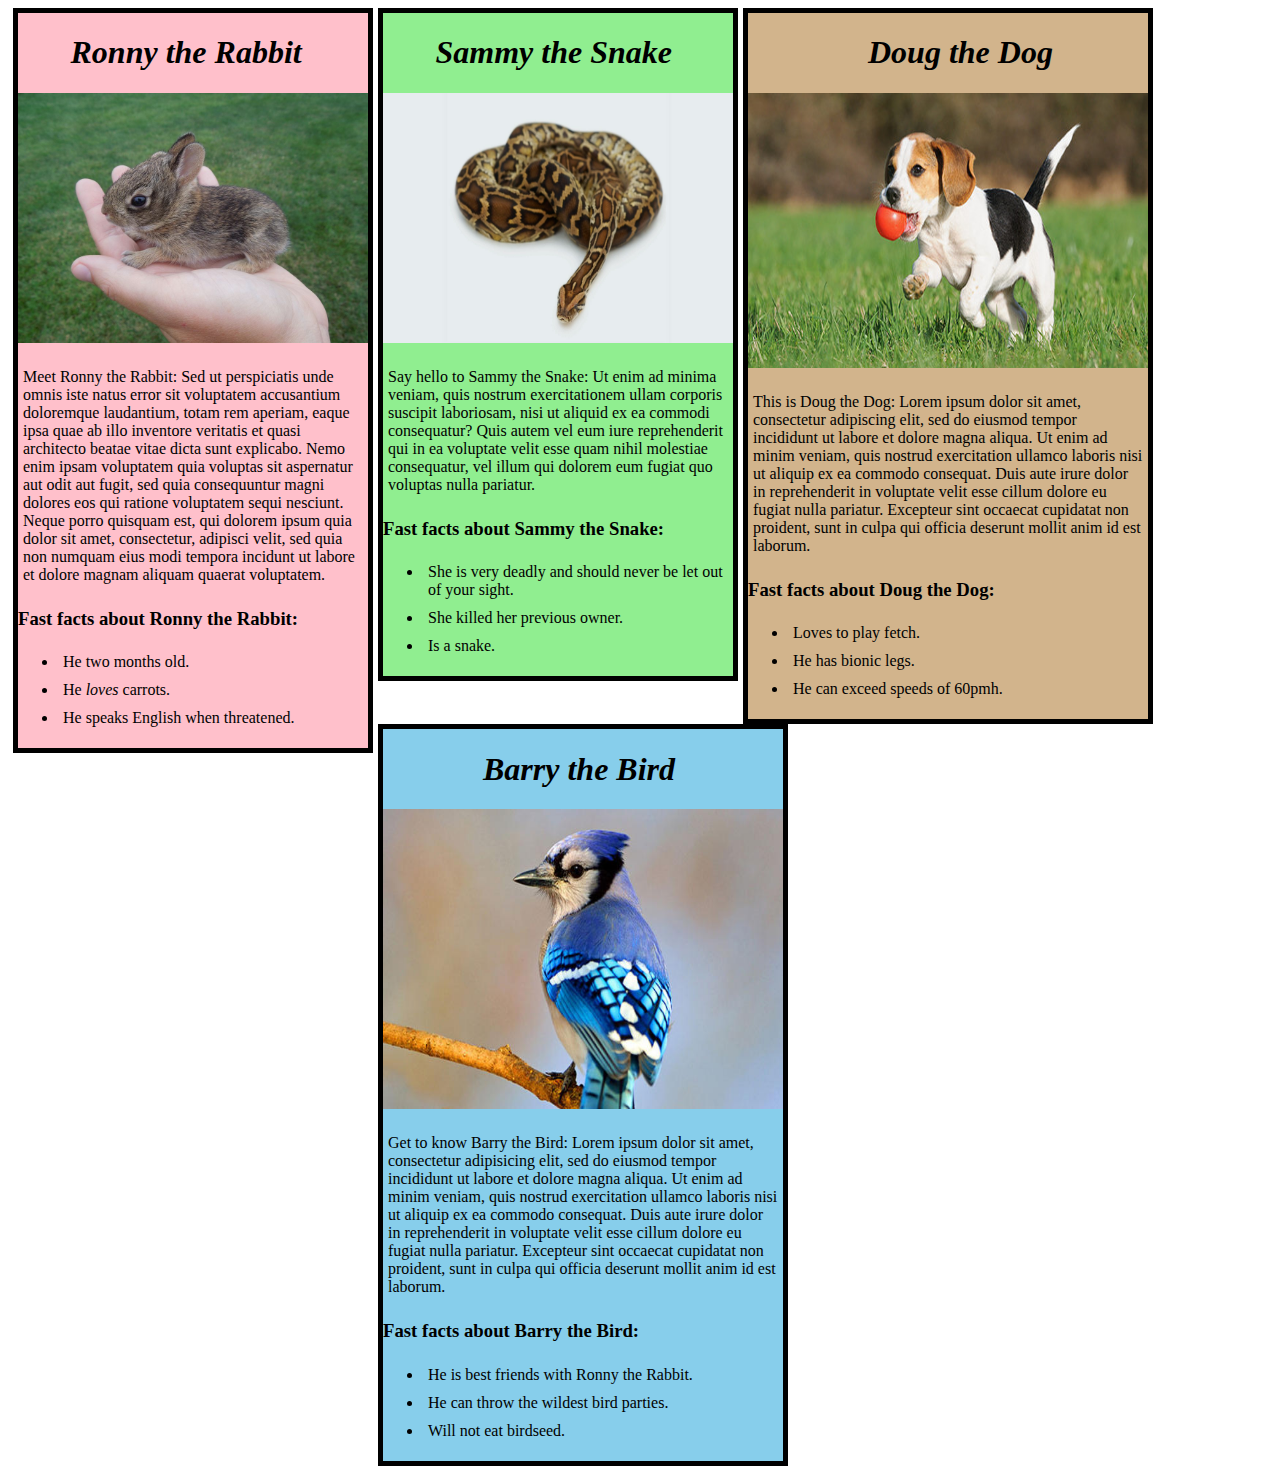
<file: index.html>
<!DOCTYPE html>
<html>
  <head>
    <link href="css/styles.css" rel="stylesheet" type="text/css">
    <title>Up For Adoption</title>
  </head>
  <body>
    <div class="ronny">
      <h1>Ronny the Rabbit</h1>
      <img src="img/rabbit.jpg" alt="A cute little rabbit" width="350" height="250"/>
      <p>Meet Ronny the Rabbit: Sed ut perspiciatis unde omnis iste natus error sit voluptatem accusantium doloremque laudantium, totam rem aperiam, eaque ipsa quae ab illo inventore veritatis et quasi architecto beatae vitae dicta sunt explicabo. Nemo enim ipsam voluptatem quia voluptas sit aspernatur aut odit aut fugit, sed quia consequuntur magni dolores eos qui ratione voluptatem sequi nesciunt. Neque porro quisquam est, qui dolorem ipsum quia dolor sit amet, consectetur, adipisci velit, sed quia non numquam eius modi tempora incidunt ut labore et dolore magnam aliquam quaerat voluptatem.</p>
      <h3>Fast facts about Ronny the Rabbit:</h3>
      <ul>
        <li>He two months old.</li>
        <li>He <em>loves</em> carrots.</li>
        <li>He speaks English when threatened.</li>
      </ul>
    </div>

    <div class="sammy">
      <h1>Sammy the Snake</h1>
      <img src="img/snake.jpg" alt="A snake coiled in a ball" width="350" height="250"/>
      <p>Say hello to Sammy the Snake: Ut enim ad minima veniam, quis nostrum exercitationem ullam corporis suscipit laboriosam, nisi ut aliquid ex ea commodi consequatur? Quis autem vel eum iure reprehenderit qui in ea voluptate velit esse quam nihil molestiae consequatur, vel illum qui dolorem eum fugiat quo voluptas nulla pariatur.</p>
      <h3>Fast facts about Sammy the Snake:</h3>
      <ul>
        <li>She is very deadly and should never be let out of your sight.</li>
        <li>She killed her previous owner.</li>
        <li>Is a snake.</li>
      </ul>
    </div>

    <div class="doug">
      <h1>Doug the Dog</h1>
      <img src="img/dog.jpg" alt="A little puppy holding a ball in its mouth" width="400" height="275"/>
      <p>This is Doug the Dog: Lorem ipsum dolor sit amet, consectetur adipiscing elit, sed do eiusmod tempor incididunt ut labore et dolore magna aliqua. Ut enim ad minim veniam, quis nostrud exercitation ullamco laboris nisi ut aliquip ex ea commodo consequat. Duis aute irure dolor in reprehenderit in voluptate velit esse cillum dolore eu fugiat nulla pariatur. Excepteur sint occaecat cupidatat non proident, sunt in culpa qui officia deserunt mollit anim id est laborum.</p>
      <h3>Fast facts about Doug the Dog:</h3>
      <ul>
        <li>Loves to play fetch.</li>
        <li>He has bionic legs.</li>
        <li>He can exceed speeds of 60pmh.</li>
      </ul>
    </div>

    <div class="barry">
      <h1>Barry the Bird</h1>
      <img src="img/bird.jpg" alt="A blue bird standing on a branch" width="400" height="300"/>
      <p>Get to know Barry the Bird: Lorem ipsum dolor sit amet, consectetur adipisicing elit, sed do eiusmod tempor incididunt ut labore et dolore magna aliqua. Ut enim ad minim veniam, quis nostrud exercitation ullamco laboris nisi ut aliquip ex ea commodo consequat. Duis aute irure dolor in reprehenderit in voluptate velit esse cillum dolore eu fugiat nulla pariatur. Excepteur sint occaecat cupidatat non proident, sunt in culpa qui officia deserunt mollit anim id est laborum.</p>
      <h3>Fast facts about Barry the Bird:</h3>
      <ul>
        <li>He is best friends with Ronny the Rabbit.</li>
        <li>He can throw the wildest bird parties.</li>
        <li>Will not eat birdseed.</li>
      </ul>
    </div>
  </body>
</html>
</file>
<file: css/styles.css>
.ronny {
  float: left;
  width: 350px;
  background-color: pink;
  border: 5px solid black;
  margin-left: 5px;
}

.sammy {
  float: left;
  width: 350px;
  background-color: lightgreen;
  border: 5px solid black;
  margin-left: 5px;
}

.doug {
  float: left;
  width: 400px;
  background-color: tan;
  border: 5px solid black;
  margin-left: 5px;
}

.doug h1 {
  margin-left: 30%;
}

.barry {
  float: left;
  width: 400px;
  background-color: skyblue;
  border: 5px solid black;
  margin-left: 5px;
}

.barry h1 {
  margin-left: 25%;
}

h1 {
  margin-left: 15%;

}

p {
  padding: 5px;
}

li {

  padding: 5px;
}

@media screen and (mid-width: 300px) {
  float: none
}

@media screen and (min-width: 700px) {
  h1 {
    font-style: italic;
  }
}
</file>
